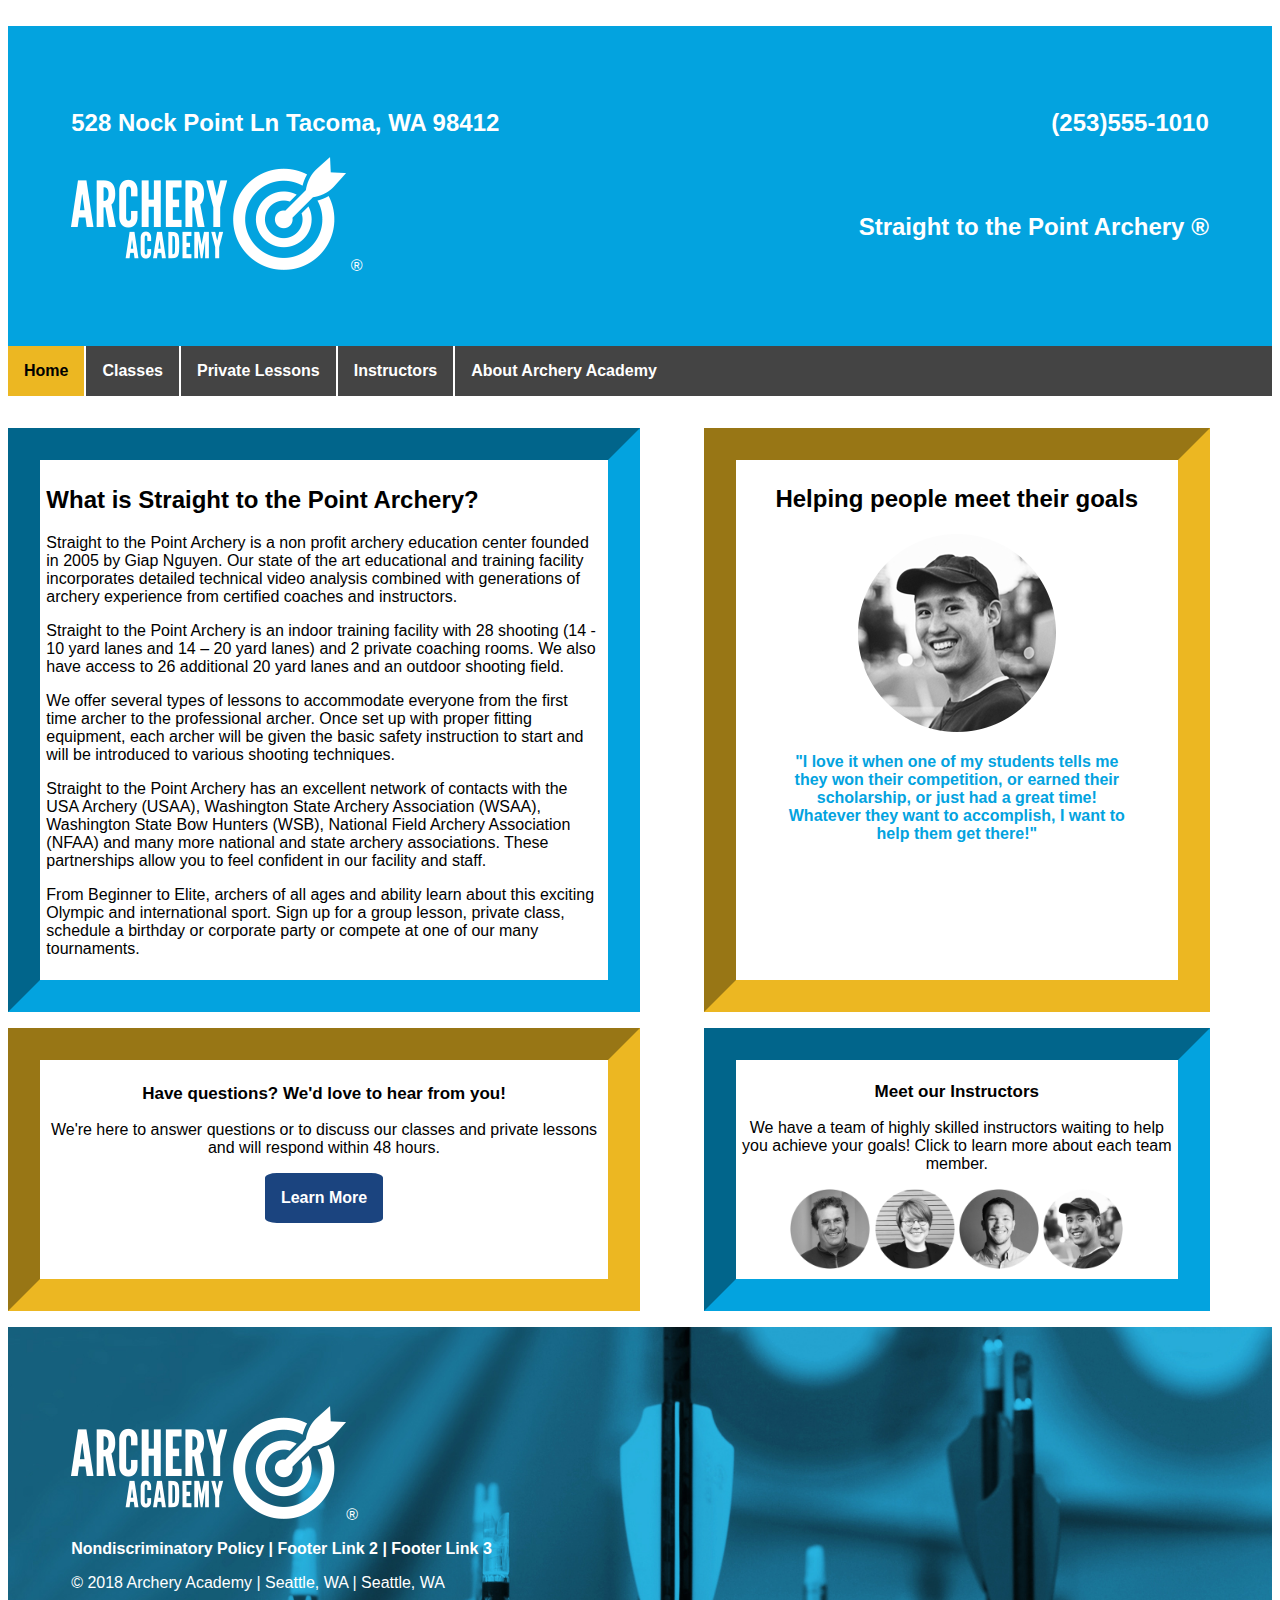
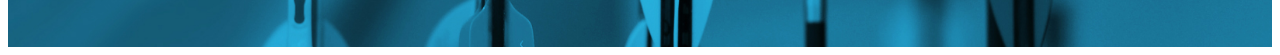
<file: index.html>
<!DOCTYPE html>
<html lang="en">
  <head>
    <meta charset="utf-8">
    <title>Archery Academy - Home</title>

    <link rel="stylesheet" type="text/css" href="styles/stylesheet.css">

    <!-- Adding the fontawesome stylesheet to use fontawesome icons -->
    <link rel="stylesheet" href="https://use.fontawesome.com/releases/v5.7.1/css/all.css" integrity="sha384-fnmOCqbTlWIlj8LyTjo7mOUStjsKC4pOpQbqyi7RrhN7udi9RwhKkMHpvLbHG9Sr" crossorigin="anonymous">
  </head>

  <body>
    <!-- Allowing for user to skip to main content and avoid navigation -->
    <a href="#main-content" class="hidden">Skip To Main Content</a>

<!-- This is the header in two sections so second section can be styled differently -->
    <header>
      <article id="left-header">
        <h2 class="address">528 Nock Point Ln Tacoma, WA 98412 <a href="https://goo.gl/maps/66gCax6Nf832"><i class="fas fa-map-marker-alt"><span class="sr-only">Map icon opens map in same tab</span></i></a></h2>
        <a href="index.html"><img src="images/archeryacademy-logo-white.png" alt="Logo for Archery Academy with target and arrow."></a> &reg;
      </article>

      <article id="right-header">
        <h2 class="phone">(253)555-1010</h2>
        <p>
          <a href="#" target="_blank"><i class="fab fa-facebook"><span class="sr-only">Facebook icon opens site in new tab</span></i></a>
          <a href="#" target="_blank"><i class="fab fa-twitter-square"><span class="sr-only">Twitter icon opens site in new tab</span></i></a>
          <a href="#" target="_blank"><i class="fab fa-instagram"><span class="sr-only">Instagram icon opens site in new tab</span></i></a>
        <p>
        <p>Straight to the Point Archery &reg;</p>
      </article>
    </header>

<!--This is the navigation including a sub-nav for Services that is commented out for now-->
    <nav>
      <ul>
        <li class="navigation"><a id="active" href="index.html">Home </a></li>
        <!-- <li class="navigation"><a href="index.html">Services <i class="fas fa-caret-down"></i></a>
          <ul class="dropdown"> -->
        <li class="navigation"><a href="classes.html">Classes</a></li>
        <li class="navigation"><a href="index.html">Private Lessons</a></li>
          <!-- </ul>
        </li> -->
        <li class="navigation"><a href="index.html">Instructors </a></li>
        <li class="navigation"><a href="index.html">About Archery Academy</a></li>
      </ul>
    </nav>

<!-- This is the body text, images, etc. -->
    <section id="main-content" class="grid-container-index">
      <article class="what-is">
        <h2>What is Straight to the Point Archery?</h2>
        <p>Straight to the Point Archery is a non profit archery education center founded in 2005 by Giap Nguyen.  Our state of the art educational and training facility incorporates detailed technical video analysis combined with generations of archery experience from certified coaches and instructors.</p>
        <p>Straight to the Point Archery is an indoor training facility with  28 shooting (14 -  10 yard lanes and 14 – 20 yard lanes) and 2 private coaching rooms. We also have access to 26  additional  20 yard lanes  and an outdoor shooting field.</p>
        <p>We offer several types of lessons to accommodate everyone from the first time archer to the professional archer. Once set up with proper fitting equipment, each archer will be given the basic safety instruction to start and will be introduced to various shooting techniques.</p>
        <p>Straight to the Point Archery has an excellent network of contacts with the USA Archery (USAA), Washington State Archery Association (WSAA), Washington State Bow Hunters (WSB), National Field Archery Association (NFAA) and many more national and state archery associations. These partnerships allow you to feel confident in our facility and staff.</p>
        <p>From Beginner to Elite, archers of all ages and ability learn about this exciting Olympic and international sport. Sign up for a group lesson, private class, schedule a birthday or corporate party or compete at one of our many tournaments.</p>
      </article>

      <aside class="quote">
        <h2>Helping people meet their goals</h2>
        <img src="images/instructor-bio-image4.png" alt="Male instructor outside on field.">
        <blockquote class="goals">
          "I love it when one of my students tells me they won their competition, or earned their scholarship, or just had a great time! Whatever they want to accomplish, I want to help them get there!"
        </blockquote>
      </aside>

      <aside class="contact">
        <h3>Have questions? We'd love to hear from you!</h3>
        <p>We're here to answer questions or to discuss our classes and private lessons and will respond within 48 hours.</p>
        <p><a href="mailto:archery-education@example.com?subject=More%20information%20about%20Archery%20Academy">Learn More<span class="sr-only">Click to learn more about Archery Academy</span></a></p>
      </aside>

      <aside class="instructors">
        <h3>Meet our Instructors</h3>
        <p>We have a team of highly skilled instructors waiting to help you achieve your goals! Click to learn more about each team member.</p>
        <a href="index.html"><img src="images/instructor-bio-image1.png" alt="Instructor Dan Archington image link to bio page."></a>
        <a href="index.html"><img src="images/instructor-bio-image2.png" alt="Instructor Peggy Bowtie image link to bio page."></a>
        <a href="index.html"><img src="images/instructor-bio-image3.png" alt="Instructor Chip Arrowing image link to bio page."></a>
        <a href="index.html"><img src="images/instructor-bio-image4.png" alt="Instructor Pete Quivering image link to bio page."></a>
      </aside>
    </section>

<!-- This is the footer in two sections in case needed for styling later (not needed now) -->
    <footer>
      <article id="left-footer">
        <p><a href="index.html"><img src="images/archeryacademy-logo-white.png" alt="Logo for Archery Academy with target and arrow."></a>&reg;</p>
        <a class="footer-link" href="index.html">Nondiscriminatory Policy |</a>
        <a class="footer-link" href="index.html">Footer Link 2 |</a>
        <a class="footer-link" href="index.html">Footer Link 3</a>
        <p class="footer-copy">&copy; 2018 Archery Academy | Seattle, WA | Seattle, WA<p>
      </article>

      <article id="right-footer">
        <p>
          <a href="#" target="_blank"><i class="fab fa-facebook"><span class="sr-only">Facebook icon opens site in new tab</span></i></a>
          <a href="#" target="_blank"><i class="fab fa-twitter-square"><span class="sr-only">Twitter icon opens site in new tab</span></i></a>
          <a href="#" target="_blank"><i class="fab fa-instagram"><span class="sr-only">Instagram icon opens site in new tab</span></i></a>
        <p>
      </article>
    </footer>

  </body>

</html>
</file>
<file: styles/stylesheet.css>
*{
	box-sizing: border-box;
}

/* ***Colors used in styling site:***
Blue in header, nav, and borders (#03a3df)
Dark Blue for Enroll Now CTAs (#1b447f)
Yellow (#ecb722)
White (#ffffff)
Grey in nav and map point (#444444)
Black (#000000) */

/* Ensuring screen-reader only content will not display on the page */
.sr-only {
  position: absolute;
  left: -1000px;
  top: auto;
  width: 1px;
  height: 1px;
  overflow: hidden;
}

/* Styling the skip link on each page */
.hidden {
  position: relative;
  left: -10000px;
  top: auto;
}

.hidden:focus {
  left: 0;
	color: #000000;
	font-weight: 700;
}

/* Body text styling */
body {
  font-family: Arial, Helvetica, sans-serif;
}

/* Header styling for font, background, placement, text alignment */
header {
	height: 20em;
	width: auto;
	display: flex;
	justify-content: space-between;
	background-color: #03a3df;
	color: white;
  margin: 0;
	padding: 5% 5%;
}

#right-header {
	text-align: right;
}

header h3 {
  margin: 0;
	font-weight: 700;
  font-size: 17px;
}

header p {
  color: #ffffff;
  font-size: 24px;
  font-weight: 700;
}

/* H2 and H3 tag font size */
h2 {
  font-size: 24px;
  font-weight: 700;
}

h3 {
  font-size: 17px;
  font-weight: 700;
}

/* Styling for social media in header and map pin in header */
.fa-facebook {
  color: #ffffff;
  font-size: 1em;
	margin: .5em;
}
.fa-twitter-square {
  color: #ffffff;
  font-size: 1em;
	margin: .5em;
}
.fa-instagram {
  color: #ffffff;
  font-size: 1em;
	margin: .5em;
}
.fa-map-marker-alt {
  color: #444444;
  font-size: 1em;
	margin: .5em;
}

/*Styling for navigation*/
nav ul {
  list-style-type: none;
  margin: 0;
  padding: 0;
  overflow: hidden;
  background-color: #444444;
}

.navigation {
  float: left;
}

.navigation a {
  display: block;
  color: #ffffff;
	font-weight: 700;
  text-align: center;
  padding: 1em 1em;
  text-decoration: none;
}

li.navigation {
  display: inline-block;
}

/* Commenting out the "dropdown" styling for now. Maybe I'll learn a way to add opening the dropdown nav items in the next course so keeping this */
/* .dropdown {
  display: none;
  position: absolute;
  background-color: #444444;
  min-width: 3em;
  box-shadow: 0px 8px 16px 0px rgba(0,0,0,0.2);
  z-index: 1;
}

.dropdown a {
  padding: 12px 16px;
  text-decoration: none;
  display: block;
  text-align: left;
}

.dropdown a:hover:not(.active) {
	display: block;
  background-color: #03a3df;
}

.navigation:hover .dropdown {
  display: block;
} */

.navigation a:link {
  color: #ffffff;
}

.navigation a:visited {
  text-decoration: none;
  color: #ffffff;
}

.navigation {
  font-family: Arial, Helvetica, sans-serif;
}

.navigation a:hover:not(.active) {
  background-color: #03a3df;
	color: #000000;
}

.navigation a:focus {
  background-color: #03a3df;
	color: #000000;
}

#active {
  background-color: #ecb722;
	color: #000000;
}

.navigation {
  border-right: 2px solid #ffffff;
}

/* Last navigation child no right border */
.navigation:last-child {
  border-right: none;
}

/* Link color styling */
a {
  color: #444444;
}

/* Grid styling for index page */
.grid-container-index {
	display: grid;
	grid-column-gap: 4em;
}

.grid-container-index {
	grid-template-columns: 50% 40%;
  grid-template-rows: auto auto auto auto;
}

.what-is {
	grid-column-start: 1;
  grid-column-end: 1;
  grid-row-start: 1;
  grid-row-end: 2;
	border-style: inset;
	border-color: #03a3df;
	border-width: 2em;
	padding: 1% 1%;
	margin-top: 2em;
}

.quote {
	grid-column-start: 2;
  grid-column-end: 2;
  grid-row-start: 1;
  grid-row-end: 2;
	border-style: inset;
	border-color: #ecb722;
	border-width: 2em;
	justify-content: space-between;
	text-align: center;
	padding: 1% 1%;
	margin-top: 2em;
}

.goals {
	color: #03a3df;
	font-weight: 700;
}

.contact {
	grid-column-start: 1;
  grid-column-end: 1;
 	grid-row-start: 2;
  grid-row-end: 3;
	border-style: inset;
	border-color: #ecb722;
	border-width: 2em;
	text-align: center;
 	padding: 1% 1%;
	margin-top: 1em;
	margin-bottom: 1em;
}

.instructors {
	grid-column-start: 2;
  grid-column-end: 2;
 	grid-row-start: 2;
  grid-row-end: 3;
	border-style: inset;
	border-color: #03a3df;
	border-width: 2em;
	text-align: center;
 	padding: 1% 1%;
	margin-top: 1em;
	margin-bottom: 1em;
}

.instructors img {
	width: 80px;
	height: 80px;
}

.contact a {
  background-color: #1b447f;
  color: #ffffff;
	font-weight: 700;
  padding: 1em 1em;
	border-radius: 10%;
  text-align: center;
  text-decoration: none;
  display: inline-block;
}

/* Changing background color and font color for Learn More button index page */
.contact a:hover{
  background-color: #ecb722;
  color: #000000;
	font-weight: 700;
  padding: 1em 1em;
	border-radius: 10%;
  text-align: center;
  text-decoration: none;
  display: inline-block;
	border: solid;
	border-color: #1b447f;
}

.contact a:focus{
  background-color: #ecb722;
  color: #000000;
	font-weight: 700;
  padding: 1em 1em;
	border-radius: 10%;
  text-align: center;
  text-decoration: none;
  display: inline-block;
}

/* Grid styling for classes page */
.grid-container-classes {
	display: grid;
  grid-template-columns: repeat(12, 1fr);
	grid-row-gap: 1em;
  grid-column-gap: 1em;
	grid-template-rows: auto auto auto auto auto;
}

.our-classes a {
	color: #1b447f;
	font-weight: 700;
  text-decoration: none;
}

.our-classes {
	grid-column-start: 1;
  grid-column-end: 12;
  grid-row-start: 1;
  grid-row-end: 2;
	justify-content: space-between;
	text-align: left;
	padding: 1% 1%;
}

.a101 {
	display: grid;
	border-style: inset;
	border-color: #03a3df;
	border-width: 1em;
	grid-template-columns: repeat(12, 1fr);
	grid-column-start: 1;
	grid-column-end: 12;
	grid-row-start: 3;
	grid-row-end: 3;
	padding: 1% 1%;
}

.a101-title {
	grid-column-start: 1;
	grid-column-end: 1;
	grid-row-start: 3;
	grid-row-end: 3;
	padding: 1% 1%;
}

.a101-desc {
	grid-column-start: 2;
	grid-column-end: 6;
	grid-row-start: 3;
	grid-row-end: 3;
	padding: 1% 1%;
}

.a101-cost {
	grid-column-start: 7;
	grid-column-end: 7;
	grid-row-start: 3;
	grid-row-end: 3;
	padding: 1% 1%;
}

.a101-days {
	grid-column-start: 8;
	grid-column-end: 8;
	grid-row-start: 3;
	grid-row-end: 3;
	padding: 1% 1%;
}

.a101-qual {
	grid-column-start: 9;
	grid-column-end: 11;
	grid-row-start: 3;
	grid-row-end: 3;
	padding: 1% 1%;
}

.a101-enroll {
	grid-column-start: 12;
	grid-column-end: 12;
	grid-row-start: 3;
	grid-row-end: 3;
	padding: 1% 1%;
}

.a101-enroll a {
  background-color: #1b447f;
  color: #ffffff;
	font-weight: 700;
  padding: 1em 1em;
	border-radius: 10%;
  text-align: center;
  text-decoration: none;
  display: inline-block;
}

.a101-enroll a:hover:not(.active){
  background-color: #ecb722;
  color: #000000;
	font-weight: 700;
  padding: 1em 1em;
	border-radius: 10%;
  text-align: center;
  text-decoration: none;
  display: inline-block;
	border: solid;
	border-color: #1b447f;
}

.a101-enroll a:focus{
  background-color: #ecb722;
  color: #000000;
	font-weight: 700;
  padding: 1em 1em;
	border-radius: 10%;
  text-align: center;
  text-decoration: none;
  display: inline-block;
	border: solid;
	border-color: #1b447f;
}

.a102 {
	display: grid;
	border-style: inset;
	border-color: #ecb722;
	border-width: 1em;
	grid-template-columns: repeat(12, 1fr);
	grid-column-start: 1;
	grid-column-end: 12;
	grid-row-start: 4;
	grid-row-end: 4;
	padding: 1% 1%;
}

.a102-title {
	grid-column-start: 1;
	grid-column-end: 1;
	grid-row-start: 4;
	grid-row-end: 4;
	padding: 1% 1%;
}

.a102-desc {
	grid-column-start: 2;
	grid-column-end: 6;
	grid-row-start: 4;
	grid-row-end: 4;
	padding: 1% 1%;
}

.a102-cost {
	grid-column-start: 7;
	grid-column-end: 7;
	grid-row-start: 4;
	grid-row-end: 4;
	padding: 1% 1%;
}

.a102-days {
	grid-column-start: 8;
	grid-column-end: 8;
	grid-row-start: 4;
	grid-row-end: 4;
	padding: 1% 1%;
}

.a102-qual {
	grid-column-start: 9;
	grid-column-end: 11;
	grid-row-start: 4;
	grid-row-end: 4;
	padding: 1% 1%;
}

.a102-enroll {
	grid-column-start: 12;
	grid-column-end: 12;
	grid-row-start: 4;
	grid-row-end: 4;
	padding: 1% 1%;
}

.a102-enroll a {
  background-color: #1b447f;
  color: #ffffff;
	font-weight: 700;
  padding: 1em 1em;
	border-radius: 10%;
  text-align: center;
  text-decoration: none;
  display: inline-block;
}

.a102-enroll a:hover:not(.active){
  background-color: #ecb722;
  color: #000000;
	font-weight: 700;
  padding: 1em 1em;
	border-radius: 10%;
  text-align: center;
  text-decoration: none;
  display: inline-block;
	border: solid;
	border-color: #1b447f;
}

.a102-enroll a:focus{
  background-color: #ecb722;
  color: #000000;
	font-weight: 700;
  padding: 1em 1em;
	border-radius: 10%;
  text-align: center;
  text-decoration: none;
  display: inline-block;
	border: solid;
	border-color: #1b447f;
}

.a103 {
	display: grid;
	border-style: inset;
	border-color: #03a3df;
	border-width: 1em;
	grid-template-columns: repeat(12, 1fr);
	grid-column-start: 1;
	grid-column-end: 12;
	grid-row-start: 5;
	grid-row-end: 5;
	padding: 1% 1%;
	margin-bottom: 1em;
}

.a103-title {
	grid-column-start: 1;
	grid-column-end: 1;
	grid-row-start: 5;
	grid-row-end: 5;
	padding: 1% 1%;
}

.a103-desc {
	grid-column-start: 2;
	grid-column-end: 6;
	grid-row-start: 5;
	grid-row-end: 5;
	padding: 1% 1%;
}

.a103-cost {
	grid-column-start: 7;
	grid-column-end: 7;
	grid-row-start: 5;
	grid-row-end: 5;
	padding: 1% 1%;
}

.a103-days {
	grid-column-start: 8;
	grid-column-end: 8;
	grid-row-start: 5;
	grid-row-end: 5;
	padding: 1% 1%;
}

.a103-qual {
	grid-column-start: 9;
	grid-column-end: 11;
	grid-row-start: 5;
	grid-row-end: 5;
	padding: 1% 1%;
}

.a103-enroll {
	grid-column-start: 12;
	grid-column-end: 12;
	grid-row-start: 5;
	grid-row-end: 5;
	padding: 1% 1%;
}

.a103-enroll a {
  background-color: #1b447f;
  color: #ffffff;
	font-weight: 700;
  padding: 1em 1em;
	border-radius: 10%;
  text-align: center;
  text-decoration: none;
  display: inline-block;
}

.a103-enroll a:hover:not(.active){
  background-color: #ecb722;
  color: #000000;
	font-weight: 700;
  padding: 1em 1em;
	border-radius: 10%;
  text-align: center;
  text-decoration: none;
  display: inline-block;
	border: solid;
	border-color: #1b447f;
}

.a103-enroll a:focus{
  background-color: #ecb722;
  color: #000000;
	font-weight: 700;
  padding: 1em 1em;
	border-radius: 10%;
  text-align: center;
  text-decoration: none;
  display: inline-block;
	border: solid;
	border-color: #1b447f;
}

/* Footer styling for background, text, positioning, links, etc. */
footer {
	clear:both;
}

footer {
	height: 20em;
	background-image: url("../images/footerImage.jpg");
  background-size: cover;
  display: flex;
  justify-content: space-between;
	color: white;
	margin: 0;
	padding: 5% 5%;
}

.footer-link {
	color: white;
	text-decoration: none;
	font-weight: 700;
}

footer .fa-facebook {
  color: #ffffff;
  font-size: 1.5em;
}
footer .fa-twitter-square {
  color: #ffffff;
  font-size: 1.5em;
}
footer .fa-instagram {
  color: #ffffff;
  font-size: 1.5em;
}
</file>
